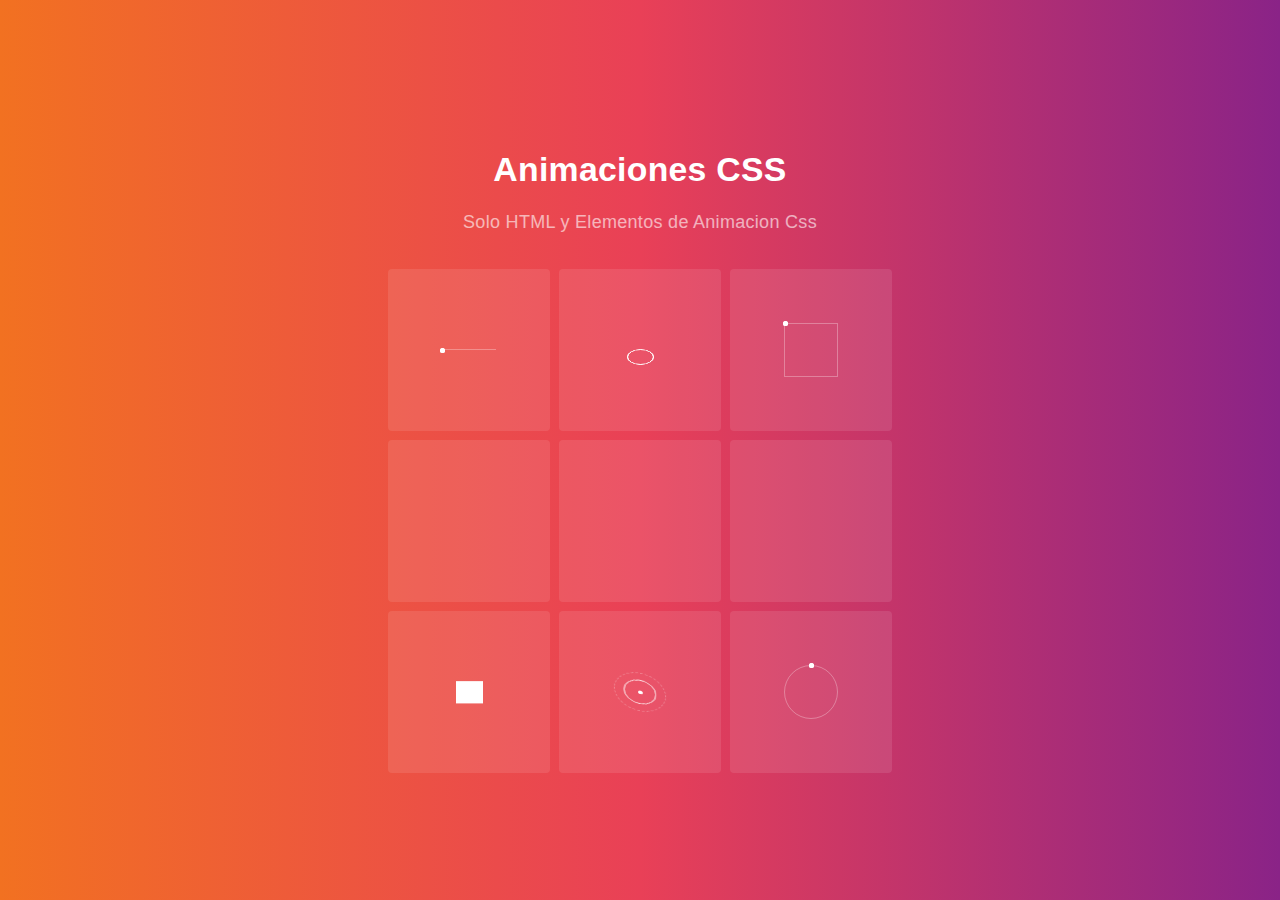
<file: index.html>
<!DOCTYPE html>
<html lang="en">
<head>
    <meta charset="UTF-8">
    <meta http-equiv="X-UA-Compatible" content="IE=edge">
    <meta name="viewport" content="width=device-width, initial-scale=1.0">
    <link rel="stylesheet" href="style.css">
    <title>ejercicio01</title>
</head>
 <body>
        <div class="page">
            <header class="header">
               <h1 class="header-title">Animaciones CSS</h1>
               <p class="header-subtitle">Solo HTML y Elementos de Animacion Css</p>
             </header>

        <main class="container">
            <div class="item">
                <i class="loader loader--2"></i>
            </div>
        
            <div class="item">
                <i class="loader loader--3"></i>
            </div>
        
            <div class="item">
                <i class="loader loader--1"></i>
            </div>

            <div class="item">
                <i class="loader loader--7"></i>
            </div>

            <div class="item">
                <i class="loader loader--9"></i>
            </div>

            <div class="item">
                <i class="loader loader--8"></i>
            </div>

            <div class="item">
                <i class="loader loader--5"></i>
            </div>

            <div class="item">
                <i class="loader loader--4"></i>
            </div>

            <div class="item">
                <i class="loader loader--6"></i>
            </div>
        </main>
    </div>
</body>
</html>
</file>
<file: style.css>
.loader {
    --loader-size: calc(var(--block-size) / 3);
    --loader-size-half: calc(var(--loader-size) / 2);
    --loader-size-half-neg: calc(var(--loader-size-half) * -1);
    --light-color: rgba(255, 255, 255, 0.3);
    --dot-size: 5px;
    --dot-size-half: calc(var(--dot-size) / 2);
    --dot-size-half-neg: calc(var(--dot-size-half) * -1);
    
    display: block;
    position: relative;
    width: var(--loader-size);
    display: grid;
    place-items: center;
    color:white;
} 
.loader::before,
.loader::after {
    content:'';
    position: absolute;
}
/* loader--1 */

.loader--1 {
    --loader-size: calc(var(--block-size) / 3);
    --anim-duration: 1s;
    --loader-1-dist: calc(var(--loader-size) - var(--dot-size-half) + 1px);
    aspect-ratio: 1/1;
    border: 1px solid var(--light-color);
}
.loader--1::before,
.loader--1::after {
    width: var(--dot-size);
    aspect-ratio: 1/1;
    background: currentColor;
    border-radius: 50%;
    top: var(--dot-size-half-neg);
    left: var(--dot-size-half-neg);
    animation: loader-1 var(--anim-duration) cubic-bezier(0.27, 0.08, 0.26, 0.7) infinite;
}
.loader--1::after {
    animation-delay: calc(var(--anim-duration) / 5 * -1);
}

@keyframes loader-1 {
    100%,0% { transform: none;} 
    25% { transform: translateX(var(--loader-1-dist));}
    50% { transform: translateX(var(--loader-1-dist)) translateY(var(--loader-1-dist));}
    75% { transform: translateX(0) translateY(var(--loader-1-dist));}
}

/* loader--2 */

.loader--2 {
    --loader-size: calc(var(--block-size) / 3);
    --anim-duration: 1s;
    height: 1px;
    background-color: var(--light-color);
}
.loader--2::before,
.loader--2::after {
    width: var(--dot-size);
    aspect-ratio: 1 / 1;
    background: currentColor;
    border-radius: 50%;
    top: calc(var(--dot-size-half-neg) + 1px);
    left: var(--dot-size-half-neg);
    animation: loader-2 var(--anim-duration) cubic-bezier(0.27, 0.08, 0.26, 0.7) infinite;
}

.loader--2::after {
    animation-delay: calc(var(--anim-duration) / 3 * -1);

}

@keyframes loader-2 {
    0%,100% { transform: none;} 
    44% { transform: translateX(calc(var(--loader-size) + var(--dot-size-half)));}
}
/* loader--3 */

.loader--3 {
    --anim-duration: 0.5s;
    height: 1px;
    aspect-ratio: 1/1;
    perspective: 50vmin;
    transform-style: preserve-3d;
    transform: rotateX(55deg);
}
.loader--3::before,
.loader--3::after {
    width: 50%;
    aspect-ratio: 1 / 1;
    border: 1px solid currentColor;
    top:25%;
    left:25%;
    border-radius: 50%;
    animation: loader-3 var(--anim-duration) cubic-bezier(0.07, 0.59, 0.56, 0.88) infinite;
}

.loader--3::after {
    animation-delay: calc(var(--anim-duration) / 2 * -1);

}

@keyframes loader-3 {
    0%{ transform: scale(0.3) translateZ(-8vmin);} 
    0%,100%{ opacity: 0; }
    66% { opacity:0.8; transform: scale(1.2) translateZ(6vmin);}
    100% { transform:scale(1.8) translateZ(2vmin)}
}
/* loader--4 */

.loader--4 {
    --loader-size: calc(var(--block-size) / 3);
    --anim-duration: 0.8s;
    aspect-ratio: 1/1;
    border: 1px dashed var(--light-color);
    border-radius: 50%;
    perspective: 50vmin;
    transform-style: preserve-3d;
    transform: rotateX(45deg) rotateY(15deg);
}
  
.loader--4::before,
.loader--4::after {
    animation:loader-4 var(--anim-duration) cubic-bezier(0.39, 0.24, 0, 0.99)infinite;
}

.loader--4::before {
    --z-dist: 8vmin;
    width: var(--dot-size);
    aspect-ratio: 1/1;
    background: currentColor;
    border-radius: 50%;
    top: calc(50% - var(--dot-size-half));
    left: calc(50% - var(--dot-size-half));
    animation-delay: calc(var(--anim-duration) / 4 * -1);

}
.loader--4::after {
    --z-dist: 4vmin;
    width: 65%;
    aspect-ratio: 1/1;
    border-radius: 50%;
    border: 1px solid currentColor;
}

@keyframes loader-4 {
    0%, 100% {transform: translateZ(calc(var(--z-dist) * -1)) scale(0.6);} 
    55% {transform:translateZ(var(--z-dist));}
   
}
/* loader--5 */
.loader--5 {
    --loader-size: calc(var(--block-size) / 3);
    --anim-duration: 0.6s;
    aspect-ratio: 1/1;
    perspective: 50vmin;
    transform-style: preserve-3d;
    transform: rotateX(35deg);
}
  
.loader--5::before,
.loader--5::after {
    width: 50%;
    aspect-ratio: 1/1;
    background-color: currentColor;
    top:25%;
    left:25%;
    animation:loader-5 var(--anim-duration) cubic-bezier(0.07, 0.59, 0.56, 0.88)infinite;
}

.loader--5::before {
    --turn-deg: -60deg;
    --x-dist: -25%;
    transform-origin: left calc(var(--loader-size) * -1);
}
.loader--5::after {
    --turn-deg: 60deg;
    --x-dist: 25%;
    transform-origin: right calc(var(--loader-size) * -1);
    animation-delay: calc(var(--anim-duration) / 2 * -1);
}
@keyframes loader-5{
    0%{transform:scale(0.3)translateZ(-15vmin) rotateY(calc(var(--turn-deg) * -1));}
    0%,100%{opacity:0;}
    33%{opacity: 0.8;
        transform:scale(1.2)translateZ(5vmin) translateX(var(--x-dist));}
    100%{transform:scale(1.2) translateZ(5vmin) translateX(var(--x-dist)) rotateY(var(--turn-deg));}
}

/* loader--6 */
.loader--6 {
    --loader-size: calc(var(--block-size) / 3);
    --anim-duration: 1.2s;
    aspect-ratio: 1 / 1;
    border: 1px solid var(--light-color);
    border-radius: 50%;
    animation: loader-6 calc(var(--anim-duration) * 3) linear infinite;
}
.loader--6::before,
.loader--6::after {
    width: var(--dot-size);
    aspect-ratio: 1 / 1;
    background: currentColor;
    border-radius: 50%;
    top: var(--dot-size-half-neg);
    left: calc(50% - var(--dot-size-half));
    animation: loader-6 var(--anim-duration) cubic-bezier(0.27, 0.08, 0.26, 0.7) infinite;
    transform-origin: center calc(var(--loader-size-half) + var(--dot-size-half) - 1px);
}
.loader--6::after {
    animation-delay: calc(var(--anim-duration) / 3 * -1);
}

@keyframes loader-6 {
    100%{ transform: rotate(1turn);} 
   
}


.container {
   --block-size: 18vmin;
   display: grid;
   grid-template-columns: repeat(3, var(--block-size));
   grid-template-rows: repeat(3, var(--block-size));
   grid-gap: 1vmin;
}


.item {
    background:rgba(255, 255, 255, 0.1);
    display: grid;
    place-items: center;
    border-radius: 4px;
    transition: opacity 0.4s ease;
}
.container:hover .item {
    opacity: 0.3;
}
.container:hover .item:hover {
    opacity: 1;
}
.page {
    margin: auto;
}
.header {
    margin-bottom: 4vmin;
}
.header-title {
    font-size:3.75vmin;
}
.header-subtitle {
    font-size:2vmin;
    text-decoration:uppercase;
    opacity:0.6;
}
html,body {
    margin:0;
    display:flex;
    width: 100%;
    height:100%;
    font-family:Noto,sans-serif;
    color:white;
    text-align:center;
    letter-spacing: 0.3px;
    background:linear-gradient(to right,#F27121,#E94057,#8A2387);
}
*, *::before, *::after {
    box-sizing: border-box;
}
</file>
